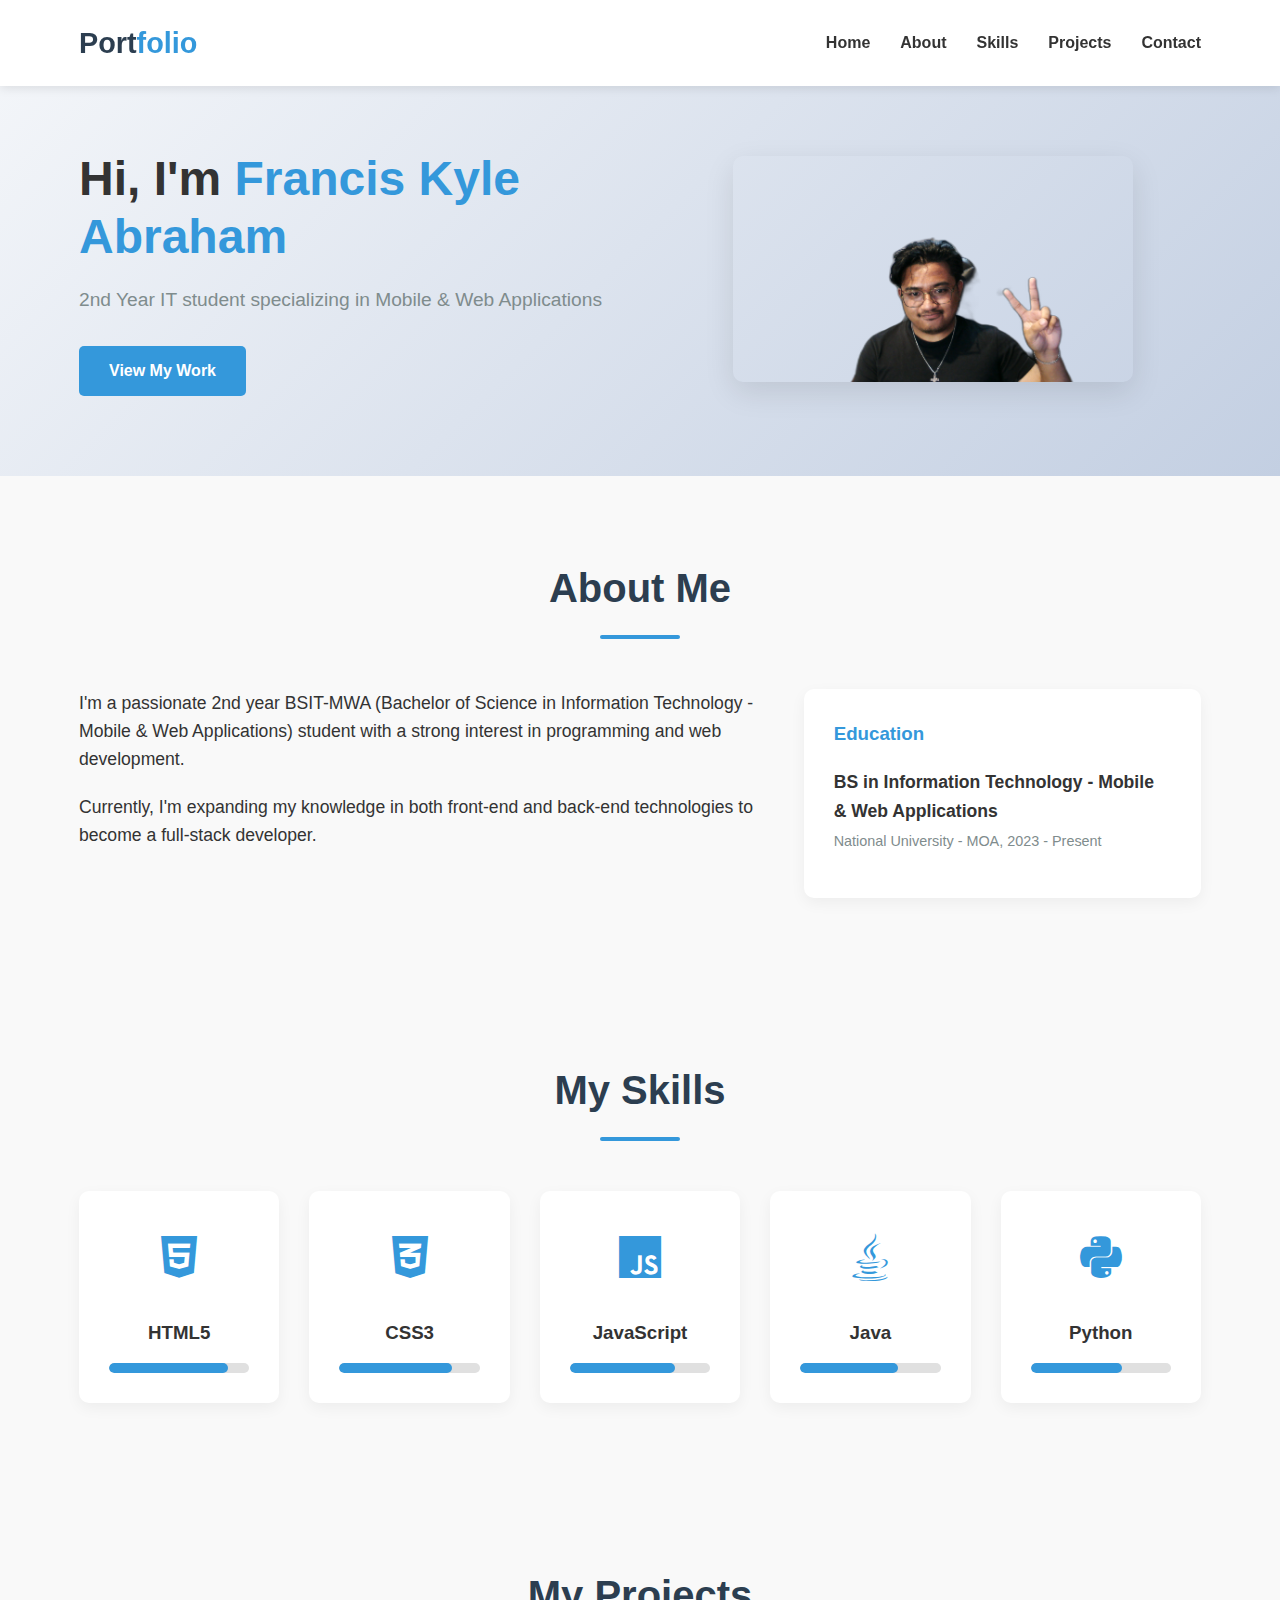
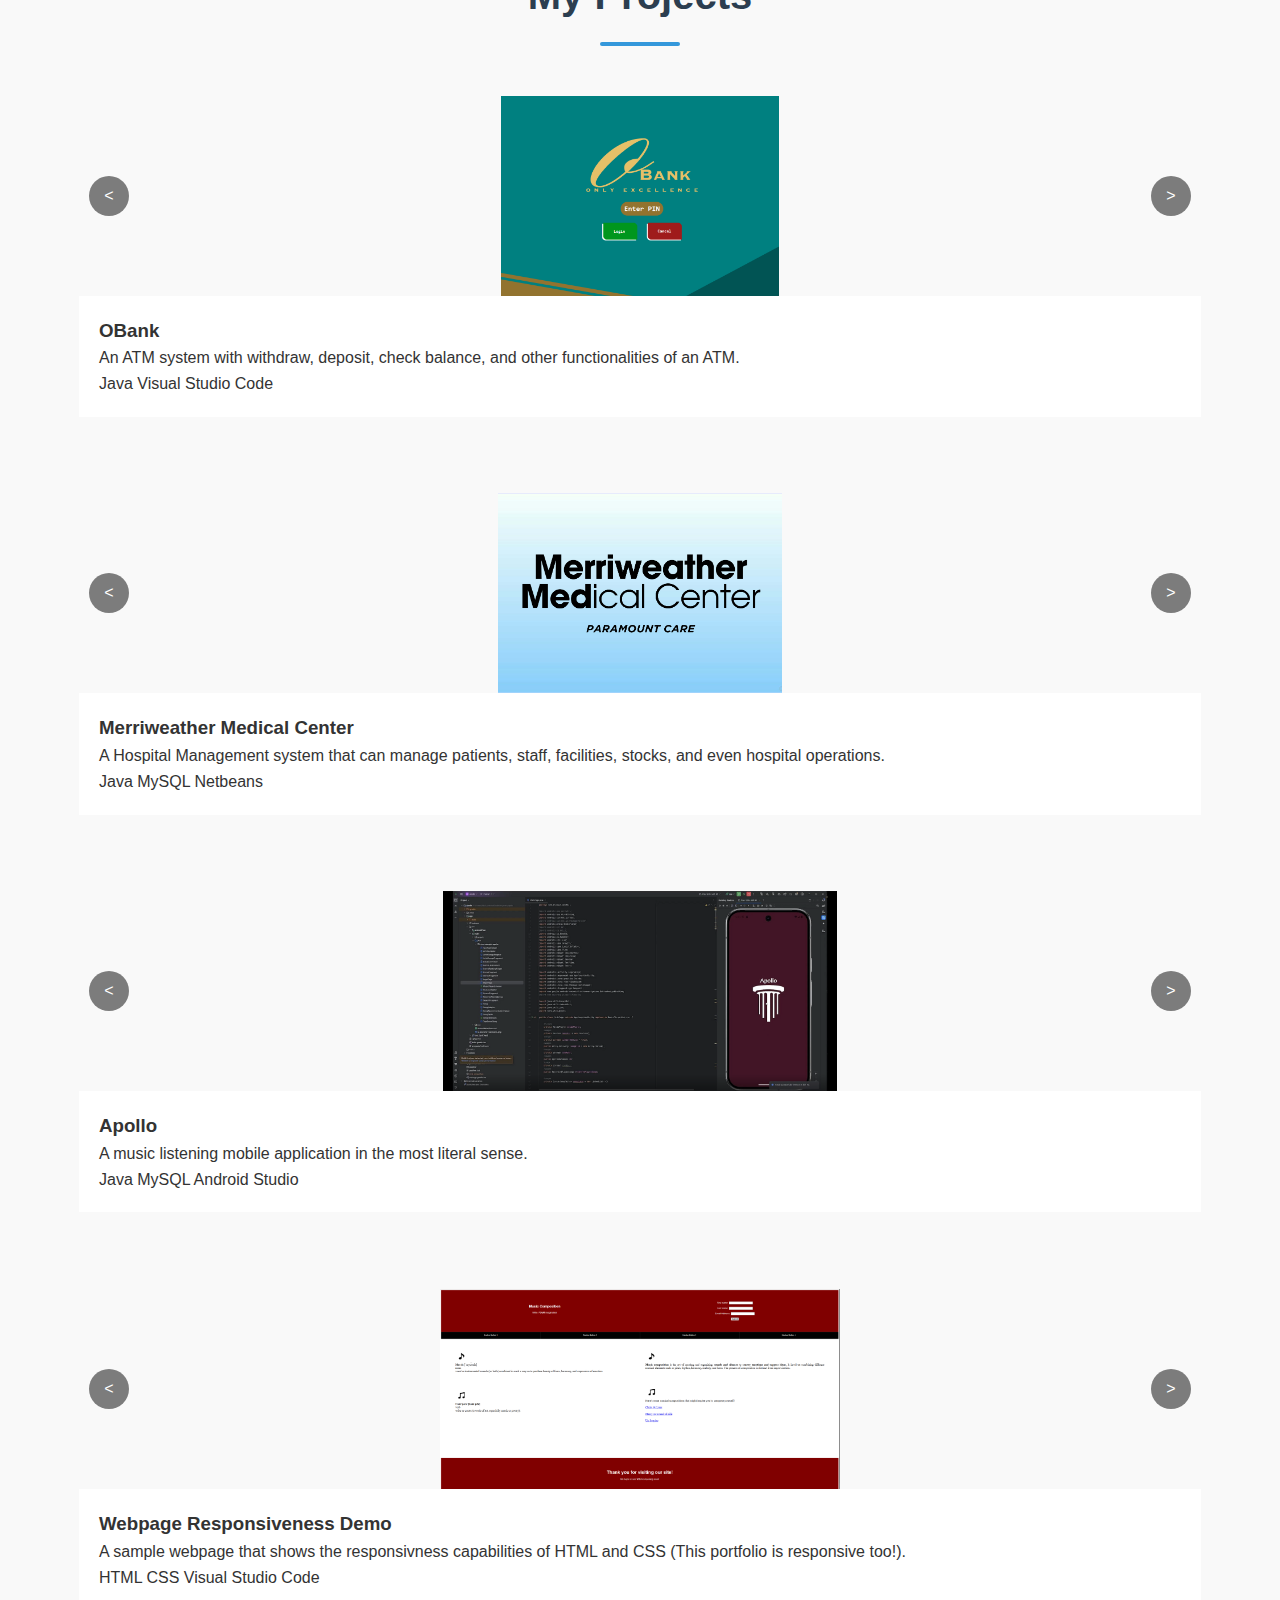
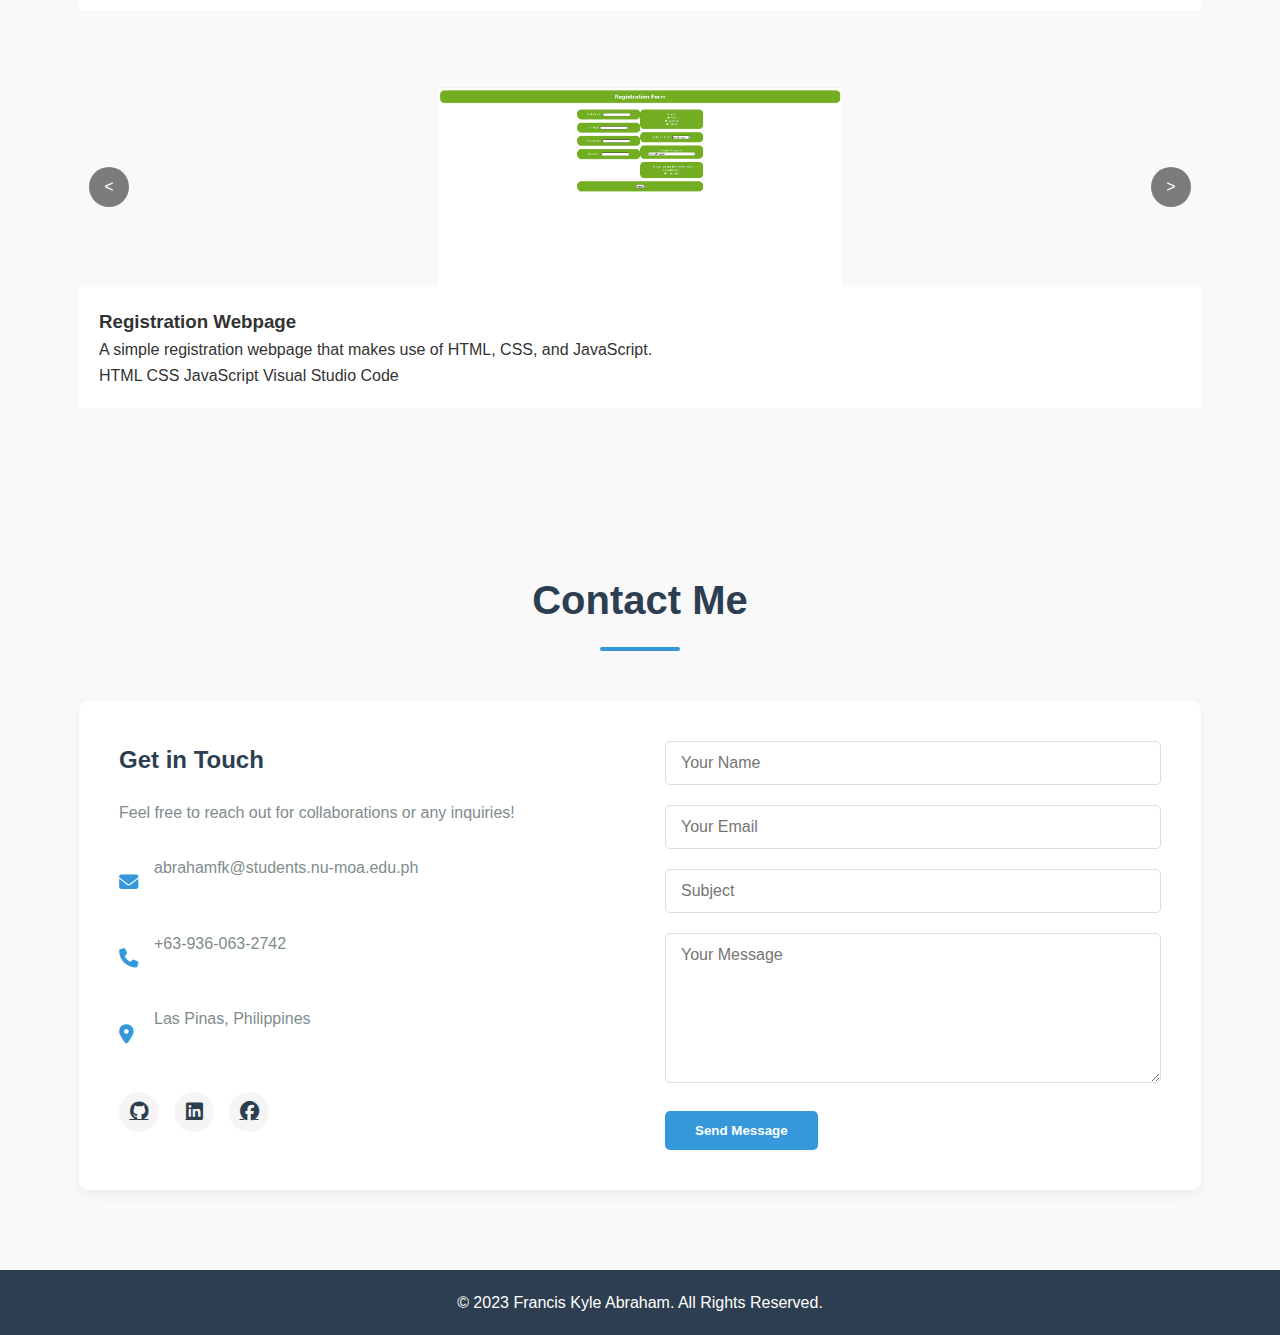
<file: index.html>
<!DOCTYPE html>
<html lang="en">
<head>
    <meta charset="UTF-8">
    <meta name="viewport" content="width=device-width, initial-scale=1.0">
    <title>Abraham, Francis Kyle's Portfolio</title>
    <link rel="stylesheet" href="Abraham_Portfolio/CSS/styles.css">
    <link rel="stylesheet" href="https://cdnjs.cloudflare.com/ajax/libs/font-awesome/6.4.0/css/all.min.css">
</head>
<body>
    <header>
        <div class="container">
            <nav>
                <div class="logo">Port<span>folio</span></div>
                <ul class="nav-links">
                    <li><a href="#home">Home</a></li>
                    <li><a href="#about">About</a></li>
                    <li><a href="#skills">Skills</a></li>
                    <li><a href="#projects">Projects</a></li>
                    <li><a href="#contact">Contact</a></li>
                </ul>
                <div class="hamburger">
                    <div class="line"></div>
                    <div class="line"></div>
                    <div class="line"></div>
                </div>
            </nav>
        </div>
    </header>

    <section id="home" class="hero">
        <div class="container">
            <div class="hero-content">
                <h1>Hi, I'm<span> Francis Kyle Abraham</span></h1>
                <p>2nd Year IT student specializing in Mobile & Web Applications</p>
                <a href="#projects" class="btn">View My Work</a>
            </div>
            <div class="hero-image">
                <img src="Abraham_Portfolio/Media/ME.png" alt="Profile Image" class="profile-img">
            </div>
        </div>
    </section>

    <section id="about" class="about">
        <div class="container">
            <h2 class="section-title">About Me</h2>
            <div class="about-content">
                <div class="about-text">
                    <p>I'm a passionate 2nd year BSIT-MWA (Bachelor of Science in Information Technology - Mobile & Web Applications) student with a strong interest in programming and web development.</p>
                    <p>Currently, I'm expanding my knowledge in both front-end and back-end technologies to become a full-stack developer.</p>
                </div>
                <div class="education">
                    <h3>Education</h3>
                    <div class="education-item">
                        <h4>BS in Information Technology - Mobile & Web Applications</h4>
                        <p>National University - MOA, 2023 - Present</p>
                    </div>
                </div>
            </div>
        </div>
    </section>

    <section id="skills" class="skills">
        <div class="container">
            <h2 class="section-title">My Skills</h2>
            <div class="skills-container">
                <div class="skill-item">
                    <div class="skill-icon">
                        <i class="fab fa-html5"></i>
                    </div>
                    <h3>HTML5</h3>
                    <div class="skill-bar">
                        <div class="skill-level html"></div>
                    </div>
                </div>
                <div class="skill-item">
                    <div class="skill-icon">
                        <i class="fab fa-css3-alt"></i>
                    </div>
                    <h3>CSS3</h3>
                    <div class="skill-bar">
                        <div class="skill-level css"></div>
                    </div>
                </div>
                <div class="skill-item">
                    <div class="skill-icon">
                        <i class="fab fa-js"></i>
                    </div>
                    <h3>JavaScript</h3>
                    <div class="skill-bar">
                        <div class="skill-level js"></div>
                    </div>
                </div>
                <div class="skill-item">
                    <div class="skill-icon">
                        <i class="fab fa-java"></i>
                    </div>
                    <h3>Java</h3>
                    <div class="skill-bar">
                        <div class="skill-level java"></div>
                    </div>
                </div>
                <div class="skill-item">
                    <div class="skill-icon">
                        <i class="fab fa-python"></i>
                    </div>
                    <h3>Python</h3>
                    <div class="skill-bar">
                        <div class="skill-level python"></div>
                    </div>
                </div>
            </div>
        </div>
    </section>

    <section id="projects" class="projects">
    <div class="container">
        <h2 class="section-title">My Projects</h2>
        <div class="projects-grid">
            <!-- Project 1 -->
            <div class="project-card">
                <div class="project-gallery">
                    <div class="project-screenshots">
                        <img src="Abraham_Portfolio/Media/OBANK1.png" alt="OBank Screenshot 1">
                        <img src="Abraham_Portfolio/Media/OBANK2.png" alt="OBank Screenshot 2">
                        <img src="Abraham_Portfolio/Media/OBANK3.png" alt="OBank Screenshot 3">
                        <img src="Abraham_Portfolio/Media/OBANK4.png" alt="OBank Screenshot 1">
                        <img src="Abraham_Portfolio/Media/OBANK5.png" alt="OBank Screenshot 2">
                        <img src="Abraham_Portfolio/Media/OBANK6.png" alt="OBank Screenshot 3">
                        <img src="Abraham_Portfolio/Media/OBANK7.png" alt="OBank Screenshot 1">
                        <img src="Abraham_Portfolio/Media/OBANK8.png" alt="OBank Screenshot 2">
                        <img src="Abraham_Portfolio/Media/OBANK9.png" alt="OBank Screenshot 3">
                        <img src="Abraham_Portfolio/Media/OBANK10.png" alt="OBank Screenshot 1">
                        <img src="Abraham_Portfolio/Media/OBANK11.png" alt="OBank Screenshot 2">
                    </div>
                    <button class="gallery-btn prev-btn">&lt;</button>
                    <button class="gallery-btn next-btn">&gt;</button>
                </div>
                <div class="project-info">
                    <h3>OBank</h3>
                    <p>An ATM system with withdraw, deposit, check balance, and other functionalities of an ATM.</p>
                    <div class="project-tech">
                        <span>Java</span>
                        <span>Visual Studio Code</span>
                    </div>
                </div>
            </div>
            <br>
            <br>
            <br>
            <!-- Project 2 -->
            <div class="project-card">
                <div class="project-gallery">
                    <div class="project-screenshots">
                        <img src="Abraham_Portfolio/Media/MMC1.png" alt="Hospital Screenshot 1">
                        <img src="Abraham_Portfolio/Media/MMC2.png" alt="Hospital Screenshot 1">
                        <img src="Abraham_Portfolio/Media/MMC3.png" alt="Hospital Screenshot 1">
                        <img src="Abraham_Portfolio/Media/MMC4.png" alt="Hospital Screenshot 1">
                        <img src="Abraham_Portfolio/Media/MMC5.png" alt="Hospital Screenshot 1">
                        <img src="Abraham_Portfolio/Media/MMC6.png" alt="Hospital Screenshot 1">
                        <img src="Abraham_Portfolio/Media/MMC7.png" alt="Hospital Screenshot 1">
                        <img src="Abraham_Portfolio/Media/MMC8.png" alt="Hospital Screenshot 1">
                        <img src="Abraham_Portfolio/Media/MMC9.png" alt="Hospital Screenshot 1">
                        <img src="Abraham_Portfolio/Media/MMC10.png" alt="Hospital Screenshot 1">
                        <img src="Abraham_Portfolio/Media/MMC11.png" alt="Hospital Screenshot 1">
                    </div>
                    <button class="gallery-btn prev-btn">&lt;</button>
                    <button class="gallery-btn next-btn">&gt;</button>
                </div>
                <div class="project-info">
                    <h3>Merriweather Medical Center</h3>
                    <p>A Hospital Management system that can manage patients, staff, facilities, stocks, and even hospital operations.</p>
                    <div class="project-tech">
                        <span>Java</span>
                        <span>MySQL</span>
                        <span>Netbeans</span>
                    </div>
                </div>
            </div>
            <br>
            <br>
            <br>
            <!-- Project 3 -->
            <div class="project-card">
                <div class="project-gallery">
                    <div class="project-screenshots">
                        <img src="Abraham_Portfolio/Media/APOLLO1.png" alt="Apollo Screenshot 1">
                        <img src="Abraham_Portfolio/Media/APOLLO2.png" alt="Apollo Screenshot 1">
                        <img src="Abraham_Portfolio/Media/APOLLO3.png" alt="Apollo Screenshot 1">
                        <img src="Abraham_Portfolio/Media/APOLLO4.png" alt="Apollo Screenshot 1">
                        <img src="Abraham_Portfolio/Media/APOLLO5.png" alt="Apollo Screenshot 1">
                        <img src="Abraham_Portfolio/Media/APOLLO6.png" alt="Apollo Screenshot 1">
                        <img src="Abraham_Portfolio/Media/APOLLO7.png" alt="Apollo Screenshot 1">
                        <img src="Abraham_Portfolio/Media/APOLLO8.png" alt="Apollo Screenshot 1">
                    </div>
                    <button class="gallery-btn prev-btn">&lt;</button>
                    <button class="gallery-btn next-btn">&gt;</button>
                </div>
                <div class="project-info">
                    <h3>Apollo</h3>
                    <p>A music listening mobile application in the most literal sense.</p>
                    <div class="project-tech">
                        <span>Java</span>
                        <span>MySQL</span>
                        <span>Android Studio</span>
                    </div>
                </div>
            </div>
            <br>
            <br>
            <br>
            <!-- Project 4 -->
            <div class="project-card">
                <div class="project-gallery">
                    <div class="project-screenshots">
                        <img src="Abraham_Portfolio/Media/RESPO1.png" alt="Portfolio Screenshot 1">
                        <img src="Abraham_Portfolio/Media/RESPO2.png" alt="Portfolio Screenshot 1">
                    </div>
                    <button class="gallery-btn prev-btn">&lt;</button>
                    <button class="gallery-btn next-btn">&gt;</button>
                </div>
                <div class="project-info">
                    <h3>Webpage Responsiveness Demo</h3>
                    <p>A sample webpage that shows the responsivness capabilities of HTML and CSS (This portfolio is responsive too!).</p>
                    <div class="project-tech">
                        <span>HTML</span>
                        <span>CSS</span>
                        <span>Visual Studio Code</span>
                    </div>
                </div>
            </div>
            <br>
            <br>
            <br>
            <!-- Project 5 -->
            <div class="project-card">
                <div class="project-gallery">
                    <div class="project-screenshots">
                        <img src="Abraham_Portfolio/Media/REGIS1.png" alt="Portfolio Screenshot 1">
                        <img src="Abraham_Portfolio/Media/REGIS2.png" alt="Portfolio Screenshot 1">
                        <img src="Abraham_Portfolio/Media/REGIS3.png" alt="Portfolio Screenshot 1">
                        <img src="Abraham_Portfolio/Media/REGIS4.png" alt="Portfolio Screenshot 1">
                    </div>
                    <button class="gallery-btn prev-btn">&lt;</button>
                    <button class="gallery-btn next-btn">&gt;</button>
                </div>
                <div class="project-info">
                    <h3>Registration Webpage</h3>
                    <p>A simple registration webpage that makes use of HTML, CSS, and JavaScript.</p>
                    <div class="project-tech">
                        <span>HTML</span>
                        <span>CSS</span>
                        <span>JavaScript</span>
                        <span>Visual Studio Code</span>
                    </div>
                </div>
            </div>
        </div>
    </div>
</section>

    <section id="contact" class="contact">
        <div class="container">
            <h2 class="section-title">Contact Me</h2>
            <div class="contact-container">
                <div class="contact-info">
                    <h3>Get in Touch</h3>
                    <p>Feel free to reach out for collaborations or any inquiries!</p>
                    <div class="contact-details">
                        <div class="contact-item">
                            <i class="fas fa-envelope"></i>
                            <p>abrahamfk@students.nu-moa.edu.ph</p>
                        </div>
                        <div class="contact-item">
                            <i class="fas fa-phone"></i>
                            <p>+63-936-063-2742</p>
                        </div>
                        <div class="contact-item">
                            <i class="fas fa-map-marker-alt"></i>
                            <p>Las Pinas, Philippines</p>
                        </div>
                    </div>
                    <div class="social-links">
                        <a href="https://github.com/KikoBuddha"><i class="fab fa-github"></i></a>
                        <a href="https://www.linkedin.com/in/francis-kyle-abraham-83853136b/"><i class="fab fa-linkedin"></i></a>
                        <a href="https://www.facebook.com/fatherkyleabraham"><i class="fab fa-facebook"></i></a>
                    </div>
                </div>
                <form class="contact-form">
                    <div class="form-group">
                        <input type="text" placeholder="Your Name" required>
                    </div>
                    <div class="form-group">
                        <input type="email" placeholder="Your Email" required>
                    </div>
                    <div class="form-group">
                        <input type="text" placeholder="Subject">
                    </div>
                    <div class="form-group">
                        <textarea placeholder="Your Message" required></textarea>
                    </div>
                    <button type="submit" class="btn">Send Message</button>
                </form>
            </div>
        </div>
    </section>

    <footer>
        <div class="container">
            <p>&copy; 2023 Francis Kyle Abraham. All Rights Reserved.</p>
        </div>
    </footer>

    <script src="Abraham_Portfolio/JavaScript/scripts.js"></script>
</body>
</html>
</file>
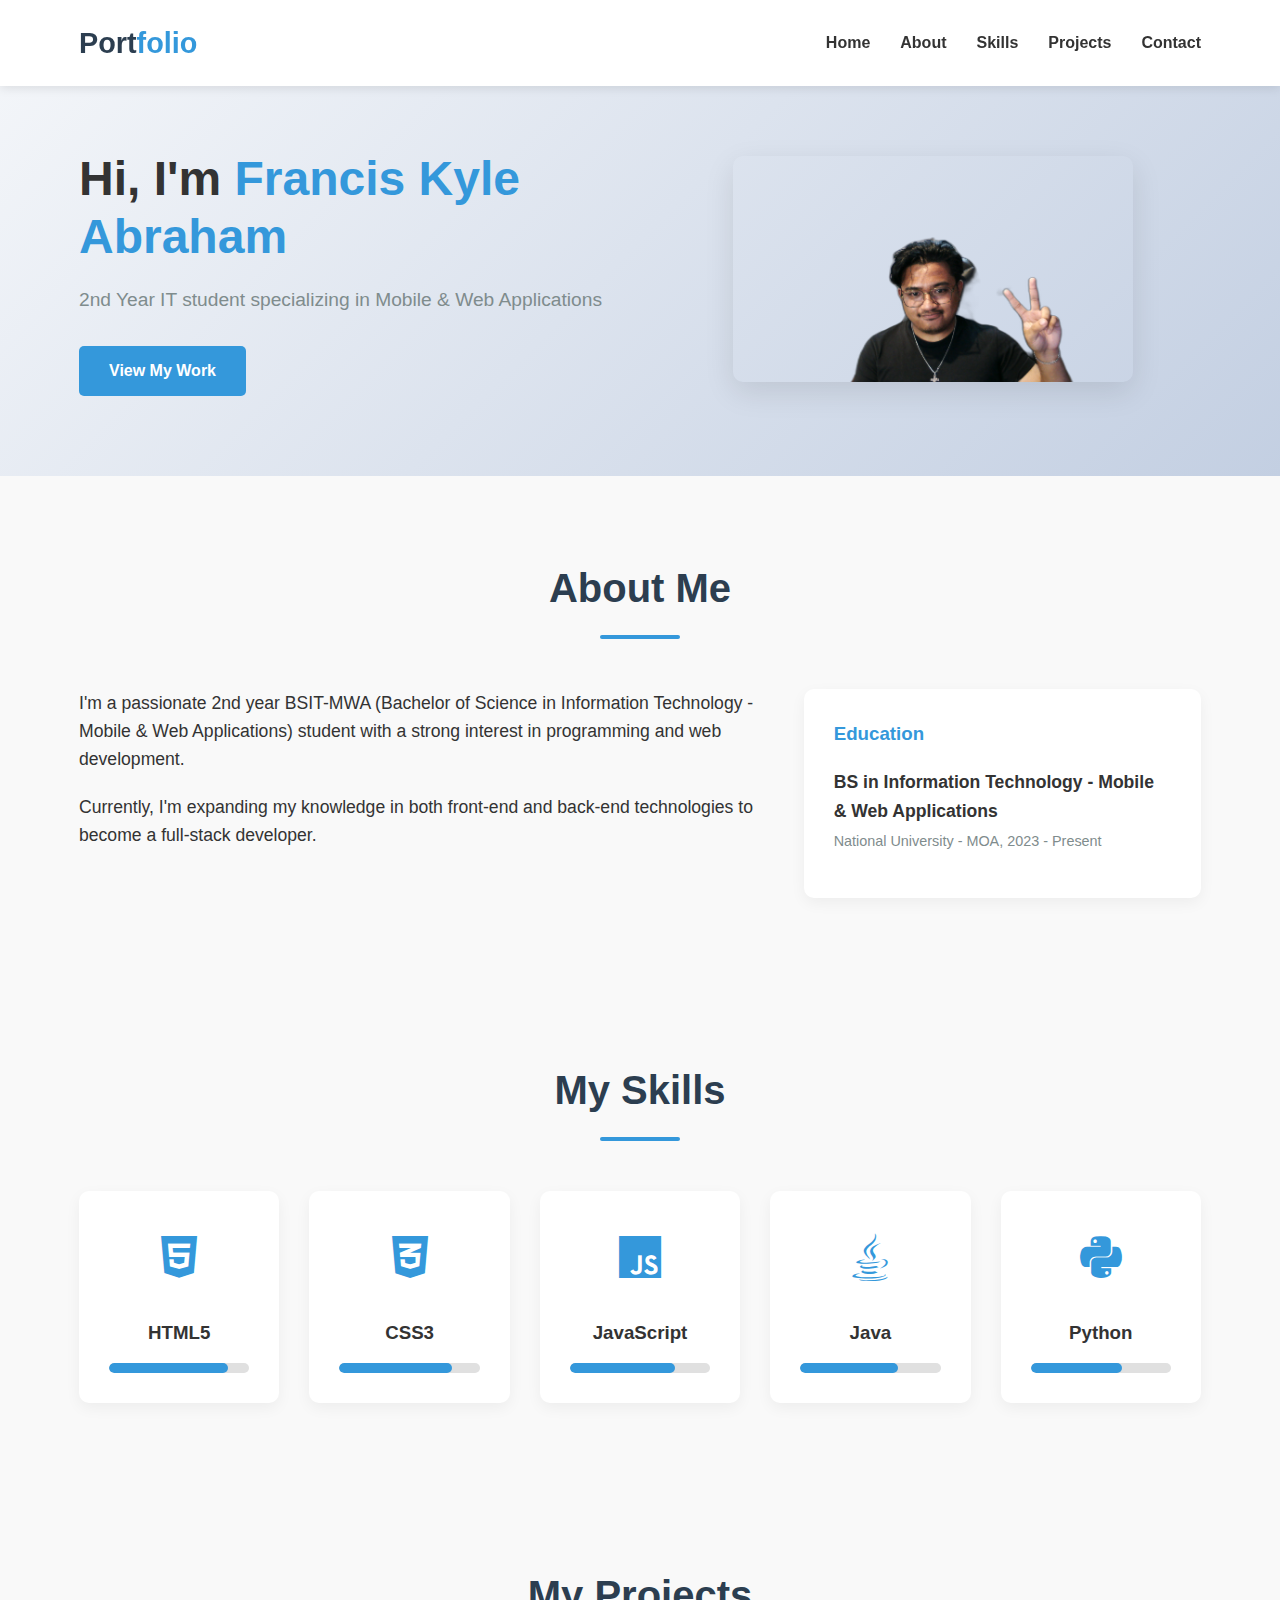
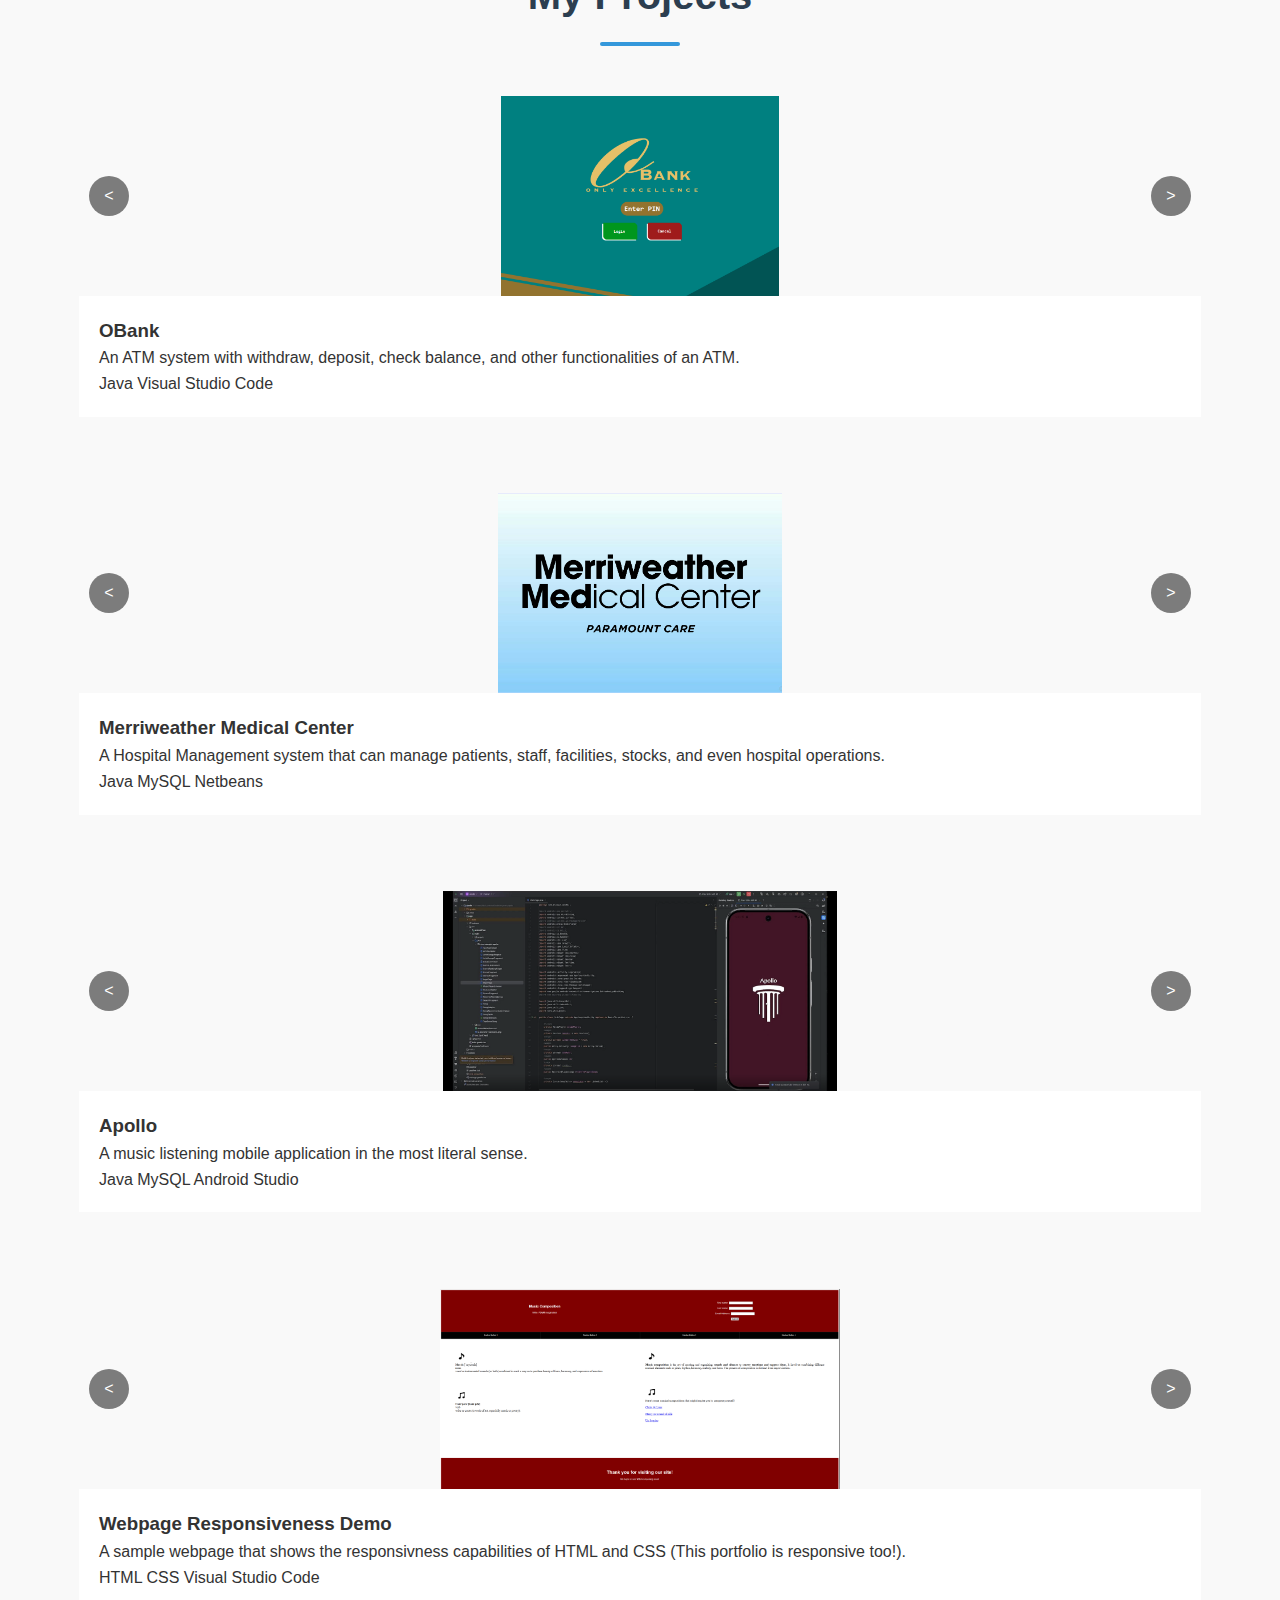
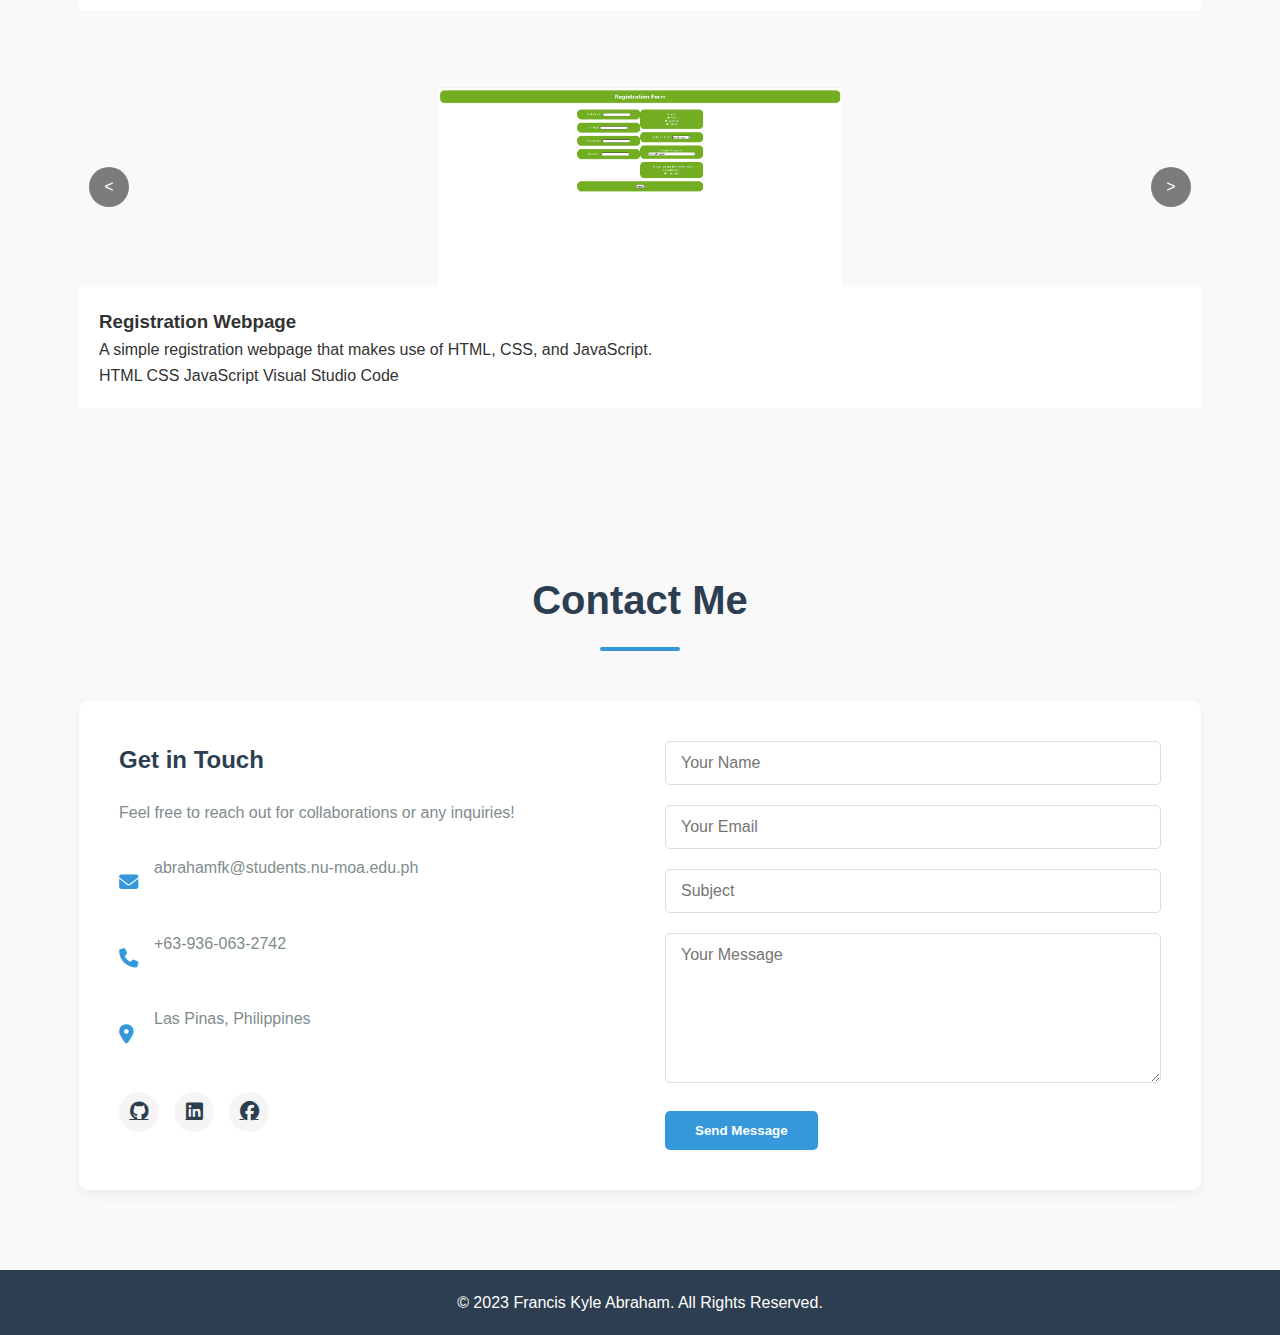
<file: Abraham_Portfolio/index.html>
<!DOCTYPE html>
<html lang="en">
<head>
    <meta charset="UTF-8">
    <meta name="viewport" content="width=device-width, initial-scale=1.0">
    <title>Abraham, Francis Kyle's Portfolio</title>
    <link rel="stylesheet" href="CSS/styles.css">
    <link rel="stylesheet" href="https://cdnjs.cloudflare.com/ajax/libs/font-awesome/6.4.0/css/all.min.css">
</head>
<body>
    <header>
        <div class="container">
            <nav>
                <div class="logo">Port<span>folio</span></div>
                <ul class="nav-links">
                    <li><a href="#home">Home</a></li>
                    <li><a href="#about">About</a></li>
                    <li><a href="#skills">Skills</a></li>
                    <li><a href="#projects">Projects</a></li>
                    <li><a href="#contact">Contact</a></li>
                </ul>
                <div class="hamburger">
                    <div class="line"></div>
                    <div class="line"></div>
                    <div class="line"></div>
                </div>
            </nav>
        </div>
    </header>

    <section id="home" class="hero">
        <div class="container">
            <div class="hero-content">
                <h1>Hi, I'm<span> Francis Kyle Abraham</span></h1>
                <p>2nd Year IT student specializing in Mobile & Web Applications</p>
                <a href="#projects" class="btn">View My Work</a>
            </div>
            <div class="hero-image">
                <img src="Media/ME.png" alt="Profile Image" class="profile-img">
            </div>
        </div>
    </section>

    <section id="about" class="about">
        <div class="container">
            <h2 class="section-title">About Me</h2>
            <div class="about-content">
                <div class="about-text">
                    <p>I'm a passionate 2nd year BSIT-MWA (Bachelor of Science in Information Technology - Mobile & Web Applications) student with a strong interest in programming and web development.</p>
                    <p>Currently, I'm expanding my knowledge in both front-end and back-end technologies to become a full-stack developer.</p>
                </div>
                <div class="education">
                    <h3>Education</h3>
                    <div class="education-item">
                        <h4>BS in Information Technology - Mobile & Web Applications</h4>
                        <p>National University - MOA, 2023 - Present</p>
                    </div>
                </div>
            </div>
        </div>
    </section>

    <section id="skills" class="skills">
        <div class="container">
            <h2 class="section-title">My Skills</h2>
            <div class="skills-container">
                <div class="skill-item">
                    <div class="skill-icon">
                        <i class="fab fa-html5"></i>
                    </div>
                    <h3>HTML5</h3>
                    <div class="skill-bar">
                        <div class="skill-level html"></div>
                    </div>
                </div>
                <div class="skill-item">
                    <div class="skill-icon">
                        <i class="fab fa-css3-alt"></i>
                    </div>
                    <h3>CSS3</h3>
                    <div class="skill-bar">
                        <div class="skill-level css"></div>
                    </div>
                </div>
                <div class="skill-item">
                    <div class="skill-icon">
                        <i class="fab fa-js"></i>
                    </div>
                    <h3>JavaScript</h3>
                    <div class="skill-bar">
                        <div class="skill-level js"></div>
                    </div>
                </div>
                <div class="skill-item">
                    <div class="skill-icon">
                        <i class="fab fa-java"></i>
                    </div>
                    <h3>Java</h3>
                    <div class="skill-bar">
                        <div class="skill-level java"></div>
                    </div>
                </div>
                <div class="skill-item">
                    <div class="skill-icon">
                        <i class="fab fa-python"></i>
                    </div>
                    <h3>Python</h3>
                    <div class="skill-bar">
                        <div class="skill-level python"></div>
                    </div>
                </div>
            </div>
        </div>
    </section>

    <section id="projects" class="projects">
    <div class="container">
        <h2 class="section-title">My Projects</h2>
        <div class="projects-grid">
            <!-- Project 1 -->
            <div class="project-card">
                <div class="project-gallery">
                    <div class="project-screenshots">
                        <img src="Media/OBANK1.png" alt="OBank Screenshot 1">
                        <img src="Media/OBANK2.png" alt="OBank Screenshot 2">
                        <img src="Media/OBANK3.png" alt="OBank Screenshot 3">
                        <img src="Media/OBANK4.png" alt="OBank Screenshot 1">
                        <img src="Media/OBANK5.png" alt="OBank Screenshot 2">
                        <img src="Media/OBANK6.png" alt="OBank Screenshot 3">
                        <img src="Media/OBANK7.png" alt="OBank Screenshot 1">
                        <img src="Media/OBANK8.png" alt="OBank Screenshot 2">
                        <img src="Media/OBANK9.png" alt="OBank Screenshot 3">
                        <img src="Media/OBANK10.png" alt="OBank Screenshot 1">
                        <img src="Media/OBANK11.png" alt="OBank Screenshot 2">
                    </div>
                    <button class="gallery-btn prev-btn">&lt;</button>
                    <button class="gallery-btn next-btn">&gt;</button>
                </div>
                <div class="project-info">
                    <h3>OBank</h3>
                    <p>An ATM system with withdraw, deposit, check balance, and other functionalities of an ATM.</p>
                    <div class="project-tech">
                        <span>Java</span>
                        <span>Visual Studio Code</span>
                    </div>
                </div>
            </div>
            <br>
            <br>
            <br>
            <!-- Project 2 -->
            <div class="project-card">
                <div class="project-gallery">
                    <div class="project-screenshots">
                        <img src="Media/MMC1.png" alt="Hospital Screenshot 1">
                        <img src="Media/MMC2.png" alt="Hospital Screenshot 1">
                        <img src="Media/MMC3.png" alt="Hospital Screenshot 1">
                        <img src="Media/MMC4.png" alt="Hospital Screenshot 1">
                        <img src="Media/MMC5.png" alt="Hospital Screenshot 1">
                        <img src="Media/MMC6.png" alt="Hospital Screenshot 1">
                        <img src="Media/MMC7.png" alt="Hospital Screenshot 1">
                        <img src="Media/MMC8.png" alt="Hospital Screenshot 1">
                        <img src="Media/MMC9.png" alt="Hospital Screenshot 1">
                        <img src="Media/MMC10.png" alt="Hospital Screenshot 1">
                        <img src="Media/MMC11.png" alt="Hospital Screenshot 1">
                    </div>
                    <button class="gallery-btn prev-btn">&lt;</button>
                    <button class="gallery-btn next-btn">&gt;</button>
                </div>
                <div class="project-info">
                    <h3>Merriweather Medical Center</h3>
                    <p>A Hospital Management system that can manage patients, staff, facilities, stocks, and even hospital operations.</p>
                    <div class="project-tech">
                        <span>Java</span>
                        <span>MySQL</span>
                        <span>Netbeans</span>
                    </div>
                </div>
            </div>
            <br>
            <br>
            <br>
            <!-- Project 3 -->
            <div class="project-card">
                <div class="project-gallery">
                    <div class="project-screenshots">
                        <img src="Media/APOLLO1.png" alt="Apollo Screenshot 1">
                        <img src="Media/APOLLO2.png" alt="Apollo Screenshot 1">
                        <img src="Media/APOLLO3.png" alt="Apollo Screenshot 1">
                        <img src="Media/APOLLO4.png" alt="Apollo Screenshot 1">
                        <img src="Media/APOLLO5.png" alt="Apollo Screenshot 1">
                        <img src="Media/APOLLO6.png" alt="Apollo Screenshot 1">
                        <img src="Media/APOLLO7.png" alt="Apollo Screenshot 1">
                        <img src="Media/APOLLO8.png" alt="Apollo Screenshot 1">
                    </div>
                    <button class="gallery-btn prev-btn">&lt;</button>
                    <button class="gallery-btn next-btn">&gt;</button>
                </div>
                <div class="project-info">
                    <h3>Apollo</h3>
                    <p>A music listening mobile application in the most literal sense.</p>
                    <div class="project-tech">
                        <span>Java</span>
                        <span>MySQL</span>
                        <span>Android Studio</span>
                    </div>
                </div>
            </div>
            <br>
            <br>
            <br>
            <!-- Project 4 -->
            <div class="project-card">
                <div class="project-gallery">
                    <div class="project-screenshots">
                        <img src="Media/RESPO1.png" alt="Portfolio Screenshot 1">
                        <img src="Media/RESPO2.png" alt="Portfolio Screenshot 1">
                    </div>
                    <button class="gallery-btn prev-btn">&lt;</button>
                    <button class="gallery-btn next-btn">&gt;</button>
                </div>
                <div class="project-info">
                    <h3>Webpage Responsiveness Demo</h3>
                    <p>A sample webpage that shows the responsivness capabilities of HTML and CSS (This portfolio is responsive too!).</p>
                    <div class="project-tech">
                        <span>HTML</span>
                        <span>CSS</span>
                        <span>Visual Studio Code</span>
                    </div>
                </div>
            </div>
            <br>
            <br>
            <br>
            <!-- Project 5 -->
            <div class="project-card">
                <div class="project-gallery">
                    <div class="project-screenshots">
                        <img src="Media/REGIS1.png" alt="Portfolio Screenshot 1">
                        <img src="Media/REGIS2.png" alt="Portfolio Screenshot 1">
                        <img src="Media/REGIS3.png" alt="Portfolio Screenshot 1">
                        <img src="Media/REGIS4.png" alt="Portfolio Screenshot 1">
                    </div>
                    <button class="gallery-btn prev-btn">&lt;</button>
                    <button class="gallery-btn next-btn">&gt;</button>
                </div>
                <div class="project-info">
                    <h3>Registration Webpage</h3>
                    <p>A simple registration webpage that makes use of HTML, CSS, and JavaScript.</p>
                    <div class="project-tech">
                        <span>HTML</span>
                        <span>CSS</span>
                        <span>JavaScript</span>
                        <span>Visual Studio Code</span>
                    </div>
                </div>
            </div>
        </div>
    </div>
</section>

    <section id="contact" class="contact">
        <div class="container">
            <h2 class="section-title">Contact Me</h2>
            <div class="contact-container">
                <div class="contact-info">
                    <h3>Get in Touch</h3>
                    <p>Feel free to reach out for collaborations or any inquiries!</p>
                    <div class="contact-details">
                        <div class="contact-item">
                            <i class="fas fa-envelope"></i>
                            <p>abrahamfk@students.nu-moa.edu.ph</p>
                        </div>
                        <div class="contact-item">
                            <i class="fas fa-phone"></i>
                            <p>+63-936-063-2742</p>
                        </div>
                        <div class="contact-item">
                            <i class="fas fa-map-marker-alt"></i>
                            <p>Las Pinas, Philippines</p>
                        </div>
                    </div>
                    <div class="social-links">
                        <a href="https://github.com/KikoBuddha"><i class="fab fa-github"></i></a>
                        <a href="https://www.linkedin.com/in/francis-kyle-abraham-83853136b/"><i class="fab fa-linkedin"></i></a>
                        <a href="https://www.facebook.com/fatherkyleabraham"><i class="fab fa-facebook"></i></a>
                    </div>
                </div>
                <form class="contact-form">
                    <div class="form-group">
                        <input type="text" placeholder="Your Name" required>
                    </div>
                    <div class="form-group">
                        <input type="email" placeholder="Your Email" required>
                    </div>
                    <div class="form-group">
                        <input type="text" placeholder="Subject">
                    </div>
                    <div class="form-group">
                        <textarea placeholder="Your Message" required></textarea>
                    </div>
                    <button type="submit" class="btn">Send Message</button>
                </form>
            </div>
        </div>
    </section>

    <footer>
        <div class="container">
            <p>&copy; 2023 Francis Kyle Abraham. All Rights Reserved.</p>
        </div>
    </footer>

    <script src="JavaScript/scripts.js"></script>
</body>
</html>
</file>
<file: Abraham_Portfolio/CSS/styles.css>
/* Global Styles */
:root {
    --primary-color: #3498db;
    --secondary-color: #2c3e50;
    --light-color: #ecf0f1;
    --dark-color: #34495e;
    --accent-color: #e74c3c;
    --text-color: #333;
    --text-light: #7f8c8d;
}

* {
    margin: 0;
    padding: 0;
    box-sizing: border-box;
}

body {
    font-family: 'Segoe UI', Tahoma, Geneva, Verdana, sans-serif;
    line-height: 1.6;
    color: var(--text-color);
    background-color: #f9f9f9;
}

.container {
    width: 90%;
    max-width: 1200px;
    margin: 0 auto;
    padding: 0 15px;
}

section {
    padding: 80px 0;
}

.section-title {
    text-align: center;
    margin-bottom: 50px;
    font-size: 2.5rem;
    color: var(--secondary-color);
    position: relative;
}

.section-title::after {
    content: '';
    display: block;
    width: 80px;
    height: 4px;
    background: var(--primary-color);
    margin: 15px auto;
    border-radius: 2px;
}

.btn {
    display: inline-block;
    padding: 12px 30px;
    background: var(--primary-color);
    color: white;
    text-decoration: none;
    border-radius: 5px;
    font-weight: 600;
    transition: all 0.3s ease;
    border: none;
    cursor: pointer;
}

.btn:hover {
    background: #2980b9;
    transform: translateY(-3px);
    box-shadow: 0 5px 15px rgba(0, 0, 0, 0.1);
}

/* Header Styles */
header {
    background-color: white;
    box-shadow: 0 2px 10px rgba(0, 0, 0, 0.1);
    position: fixed;
    width: 100%;
    top: 0;
    z-index: 1000;
}

nav {
    display: flex;
    justify-content: space-between;
    align-items: center;
    padding: 20px 0;
}

.logo {
    font-size: 1.8rem;
    font-weight: 700;
    color: var(--secondary-color);
}

.logo span {
    color: var(--primary-color);
}

.nav-links {
    display: flex;
    list-style: none;
}

.nav-links li {
    margin-left: 30px;
}

.nav-links a {
    text-decoration: none;
    color: var(--text-color);
    font-weight: 600;
    transition: color 0.3s ease;
}

.nav-links a:hover {
    color: var(--primary-color);
}

.hamburger {
    display: none;
    cursor: pointer;
}

.hamburger .line {
    width: 25px;
    height: 3px;
    background-color: var(--secondary-color);
    margin: 5px;
    transition: all 0.3s ease;
}

/* Hero Section */
.hero {
    background: linear-gradient(135deg, #f5f7fa 0%, #c3cfe2 100%);
    padding: 150px 0 80px;
}

.hero .container {
    display: flex;
    align-items: center;
    justify-content: space-between;
}

.hero-content {
    flex: 1;
    padding-right: 50px;
}

.hero-content h1 {
    font-size: 3rem;
    margin-bottom: 20px;
    line-height: 1.2;
}

.hero-content h1 span {
    color: var(--primary-color);
}

.hero-content p {
    font-size: 1.2rem;
    color: var(--text-light);
    margin-bottom: 30px;
}

.hero-image {
    flex: 1;
    text-align: center;
}

.profile-img {
    width: 100%;
    max-width: 400px;
    border-radius: 10px;
    box-shadow: 0 10px 30px rgba(0, 0, 0, 0.1);
}

/* About Section */
.about-content {
    display: flex;
    gap: 50px;
    align-items: flex-start;
}

.about-text {
    flex: 2;
}

.about-text p {
    margin-bottom: 20px;
    font-size: 1.1rem;
}

.education {
    flex: 1;
    background: white;
    padding: 30px;
    border-radius: 10px;
    box-shadow: 0 5px 15px rgba(0, 0, 0, 0.05);
}

.education h3 {
    margin-bottom: 20px;
    color: var(--primary-color);
}

.education-item {
    margin-bottom: 15px;
}

.education-item h4 {
    font-size: 1.1rem;
    margin-bottom: 5px;
}

.education-item p {
    color: var(--text-light);
    font-size: 0.9rem;
}

/* Skills Section */
.skills-container {
    display: grid;
    grid-template-columns: repeat(auto-fit, minmax(200px, 1fr));
    gap: 30px;
}

.skill-item {
    background: white;
    padding: 30px;
    border-radius: 10px;
    box-shadow: 0 5px 15px rgba(0, 0, 0, 0.05);
    text-align: center;
    transition: transform 0.3s ease;
}

.skill-item:hover {
    transform: translateY(-10px);
}

.skill-icon {
    font-size: 3rem;
    color: var(--primary-color);
    margin-bottom: 20px;
}

.skill-item h3 {
    margin-bottom: 15px;
}

.skill-bar {
    width: 100%;
    height: 10px;
    background: #e0e0e0;
    border-radius: 5px;
    margin-top: 10px;
    overflow: hidden;
}

.skill-level {
    height: 100%;
    border-radius: 5px;
    background: var(--primary-color);
    position: relative;
}

.skill-level::after {
    content: attr(data-level);
    position: absolute;
    right: 10px;
    top: -25px;
    font-size: 0.8rem;
    color: var(--text-color);
}

.html { width: 85%; }
.css { width: 80%; }
.js { width: 75%; }
.java { width: 70%; }
.python { width: 65%; }

/* Projects Gallery */
.project-gallery {
    position: relative;
    height: 200px;
    overflow: hidden;
}

.project-screenshots {
    display: flex;
    height: 100%;
    transition: transform 0.5s ease;
}

.project-screenshots img {
    width: 100%;
    height: 100%;
    object-fit: contain;
    flex-shrink: 0;
}

.gallery-btn {
    position: absolute;
    top: 50%;
    transform: translateY(-50%);
    background: rgba(0, 0, 0, 0.5);
    color: white;
    border: none;
    border-radius: 50%;
    width: 40px;
    height: 40px;
    font-size: 1rem;
    cursor: pointer;
    z-index: 10;
    transition: all 0.3s ease;
}

.gallery-btn:hover {
    background: rgba(0, 0, 0, 0.8);
}

.prev-btn {
    left: 10px;
}

.next-btn {
    right: 10px;
}

.project-info {
    padding: 20px;
    background: white;
    z-index: 2;
    position: relative;
}

/* Adjust project card layout */
.project-card {
    display: flex;
    flex-direction: column;
    height: 100%;
}

/* Responsive adjustments */
@media (max-width: 768px) {
    .project-gallery {
        height: 180px;
    }
    
    .gallery-btn {
        width: 30px;
        height: 30px;
        font-size: 0.8rem;
    }
}

/* Contact Section */
.contact-container {
    display: flex;
    gap: 50px;
    background: white;
    padding: 40px;
    border-radius: 10px;
    box-shadow: 0 5px 15px rgba(0, 0, 0, 0.05);
}

.contact-info {
    flex: 1;
}

.contact-info h3 {
    font-size: 1.5rem;
    margin-bottom: 20px;
    color: var(--secondary-color);
}

.contact-info p {
    margin-bottom: 30px;
    color: var(--text-light);
}

.contact-item {
    display: flex;
    align-items: center;
    margin-bottom: 20px;
}

.contact-item i {
    font-size: 1.2rem;
    color: var(--primary-color);
    margin-right: 15px;
    width: 20px;
}

.social-links {
    display: flex;
    gap: 15px;
    margin-top: 30px;
}

.social-links a {
    display: flex;
    align-items: center;
    justify-content: center;
    width: 40px;
    height: 40px;
    background: #f5f5f5;
    border-radius: 50%;
    color: var(--secondary-color);
    font-size: 1.2rem;
    transition: all 0.3s ease;
}

.social-links a:hover {
    background: var(--primary-color);
    color: white;
    transform: translateY(-3px);
}

.contact-form {
    flex: 1;
}

.form-group {
    margin-bottom: 20px;
}

.form-group input,
.form-group textarea {
    width: 100%;
    padding: 12px 15px;
    border: 1px solid #ddd;
    border-radius: 5px;
    font-family: inherit;
    font-size: 1rem;
    transition: border 0.3s ease;
}

.form-group input:focus,
.form-group textarea:focus {
    outline: none;
    border-color: var(--primary-color);
}

.form-group textarea {
    height: 150px;
    resize: vertical;
}

/* Footer */
footer {
    background: var(--secondary-color);
    color: white;
    text-align: center;
    padding: 20px 0;
}

/* Responsive Styles */
@media (max-width: 992px) {
    .hero .container {
        flex-direction: column;
    }
    
    .hero-content {
        padding-right: 0;
        margin-bottom: 50px;
        text-align: center;
    }
    
    .about-content {
        flex-direction: column;
    }
    
    .contact-container {
        flex-direction: column;
    }
}

@media (max-width: 768px) {
    .nav-links {
        position: fixed;
        top: 80px;
        left: -100%;
        width: 100%;
        height: calc(100vh - 80px);
        background: white;
        flex-direction: column;
        align-items: center;
        justify-content: center;
        transition: left 0.5s ease;
    }
    
    .nav-links.active {
        left: 0;
    }
    
    .nav-links li {
        margin: 15px 0;
    }
    
    .hamburger {
        display: block;
    }
    
    .hamburger.active .line:nth-child(1) {
        transform: rotate(-45deg) translate(-5px, 6px);
    }
    
    .hamburger.active .line:nth-child(2) {
        opacity: 0;
    }
    
    .hamburger.active .line:nth-child(3) {
        transform: rotate(45deg) translate(-5px, -6px);
    }
    
    section {
        padding: 60px 0;
    }
    
    .hero-content h1 {
        font-size: 2.5rem;
    }
    
    .section-title {
        font-size: 2rem;
    }
}

@media (max-width: 576px) {
    .hero-content h1 {
        font-size: 2rem;
    }
    
    .hero-content p {
        font-size: 1rem;
    }
    
    .skills-container {
        grid-template-columns: 1fr;
    }
    
    .contact-container {
        padding: 20px;
    }
}
</file>
